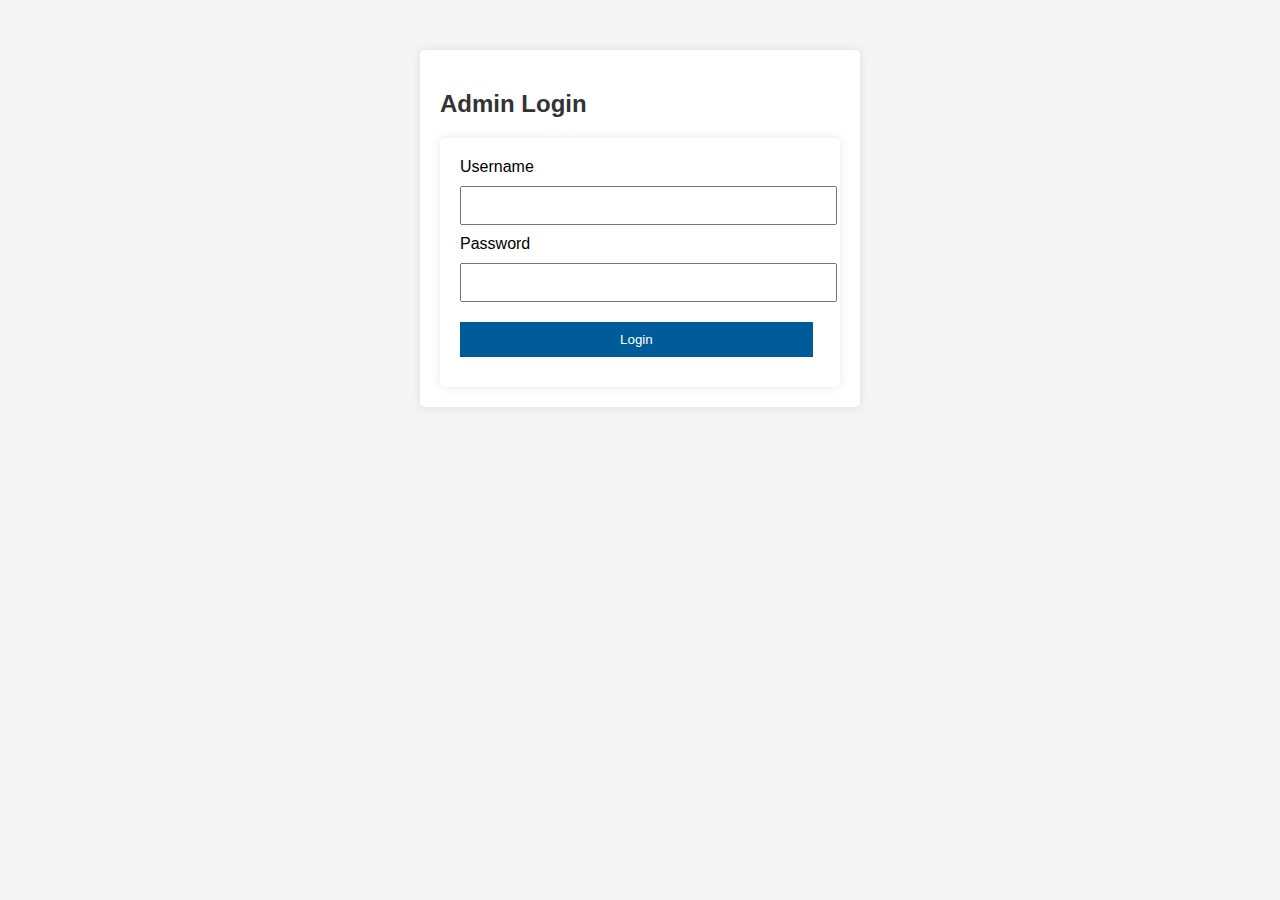
<file: Admin/login.html>
<!DOCTYPE html>
<html lang="en">
<head>
    <meta charset="UTF-8">
    <meta name="viewport" content="width=device-width, initial-scale=1.0">
    <title>Admin Login - Hospital</title>
    <link rel="stylesheet" href="../css/style.css">
</head>
<body>
    <div class="login-container">
        <h2>Admin Login</h2>
        <form method="POST" action="./admin_dashboard.php">
            <label for="username">Username</label>
            <input type="text" id="username" name="username" required>
            
            <label for="password">Password</label>
            <input type="password" id="password" name="password" required>
            
            <button type="submit">Login</button>
        </form>
    </div>
</body>
</html>
</file>
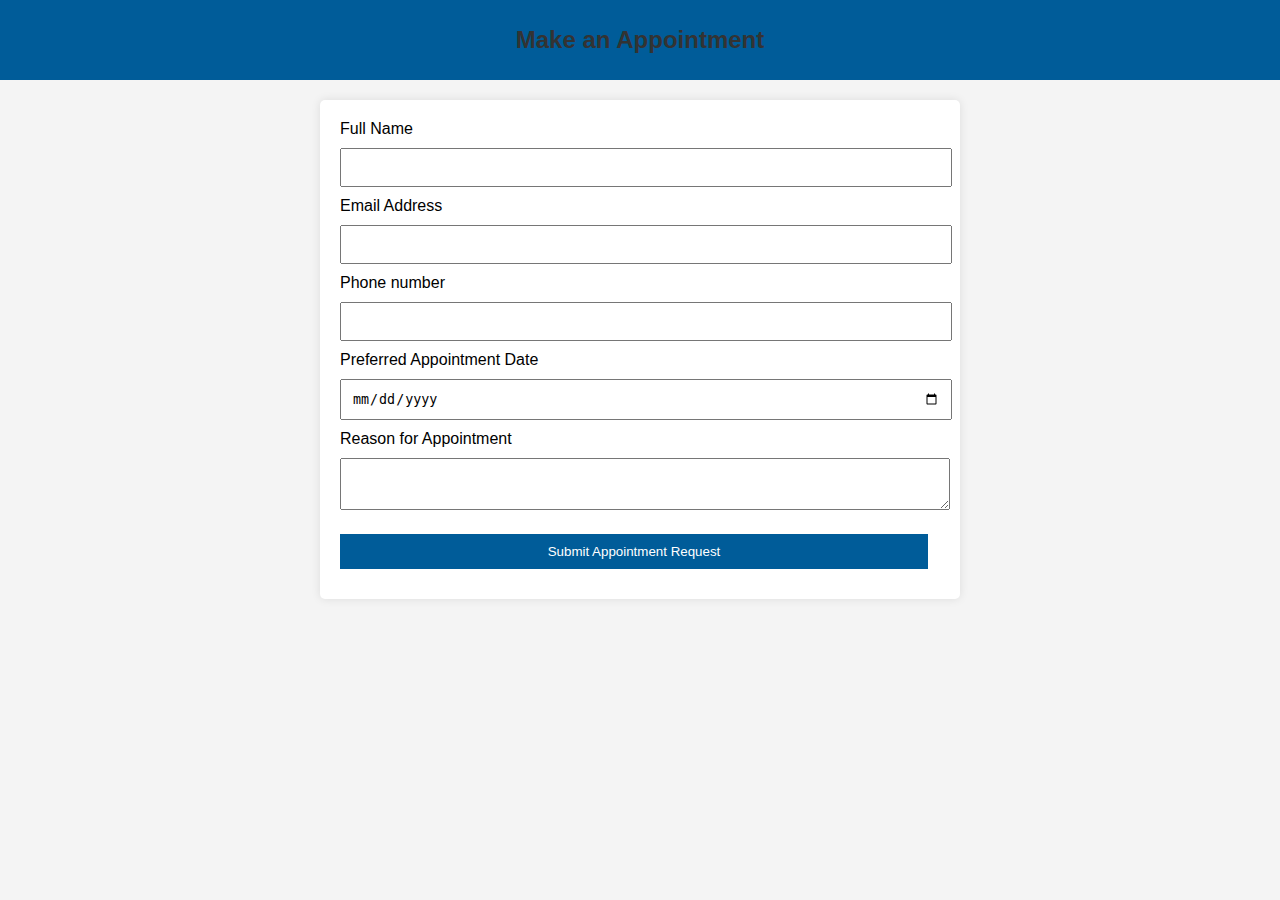
<file: User/appoinment.html>
<!DOCTYPE html>
<html lang="en">
<head>
    <meta charset="UTF-8">
    <meta name="viewport" content="width=device-width, initial-scale=1.0">
    <title>Make an Appointment</title>
    <link rel="stylesheet" href="../css/style.css">
</head>
<body>
    <header>
        <h1>Make an Appointment</h1>
    </header>
    
    <section>
        <form action="appointment-confirmation.html" method="post">
            <label for="name">Full Name</label>
            <input type="text" id="name" name="name" required>
            
            <label for="email">Email Address</label>
            <input type="email" id="email" name="email" required>

            
            <label for="phone">Phone number</label>
            <input type="tel" id="number" name="number" pattern="[6-9]\d{9}" maxlength="10" required> <br>
            
            <label for="date">Preferred Appointment Date</label>
            <input type="date" id="date" name="date" required>
            
            <label for="reason">Reason for Appointment</label>
            <textarea id="reason" name="reason" required></textarea>
            
            <button type="submit">Submit Appointment Request</button>
        </form>
    </section>
</body>
</html>
</file>
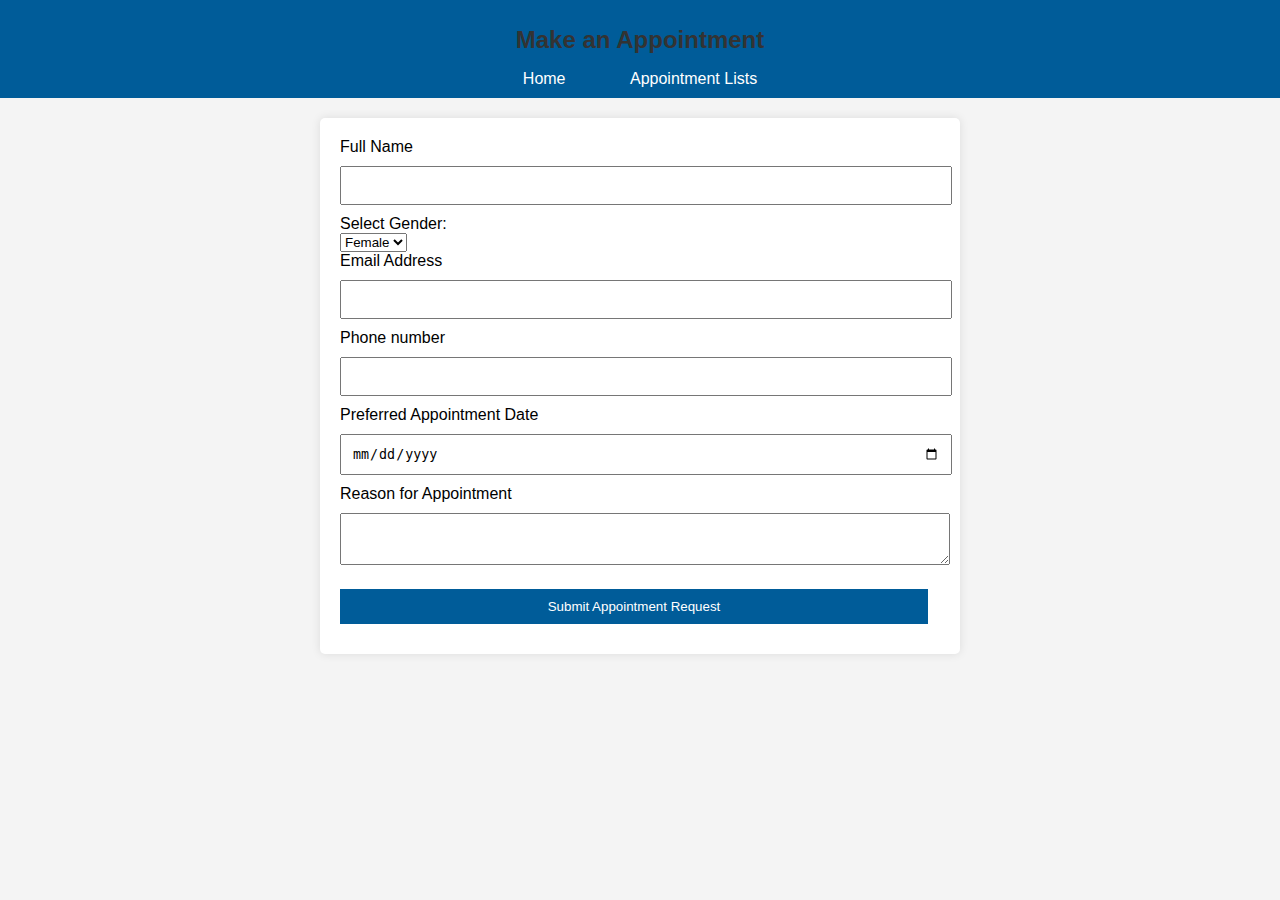
<file: User/appointment.html>
<!DOCTYPE html>
<html lang="en">
<head>
    <meta charset="UTF-8">
    <meta name="viewport" content="width=device-width, initial-scale=1.0">
    <title>Make an Appointment</title>
    <link rel="stylesheet" href="../css/style.css">
</head>
<body>
    <header>
        <h1>Make an Appointment</h1>
        <nav>
            <a href="index.html">Home</a>
            <a href="appointment-confirmation.php">Appointment Lists</a>
            
        </nav>
    </header>
    
    <section>
        <form action="appointment-confirmation.php" method="post">
            <label for="name">Full Name</label>
            <input type="text" id="name" name="name" required>

            <label for="gender">Select Gender:</label><br>
                <select id="gender" name="gender">
                    <option value="Male" >Male</option>
                    <option value="Female" selected>Female</option>
                    <option value="Other">Other</option>
                </select><br>
            
            <label for="email">Email Address</label>
            <input type="email" id="email" name="email" required>

            
            <label for="number">Phone number</label>
            <input type="tel" id="number" name="number" pattern="[6-9]\d{9}" maxlength="10" required> <br>
            
            <label for="date">Preferred Appointment Date</label>
            <input type="date" id="date" name="date" required>
            
            <label for="reason">Reason for Appointment</label>
            <textarea id="reason" name="reason" required></textarea>
            
            <button type="submit">Submit Appointment Request</button>
        </form>
    </section>
</body>
</html>
</file>
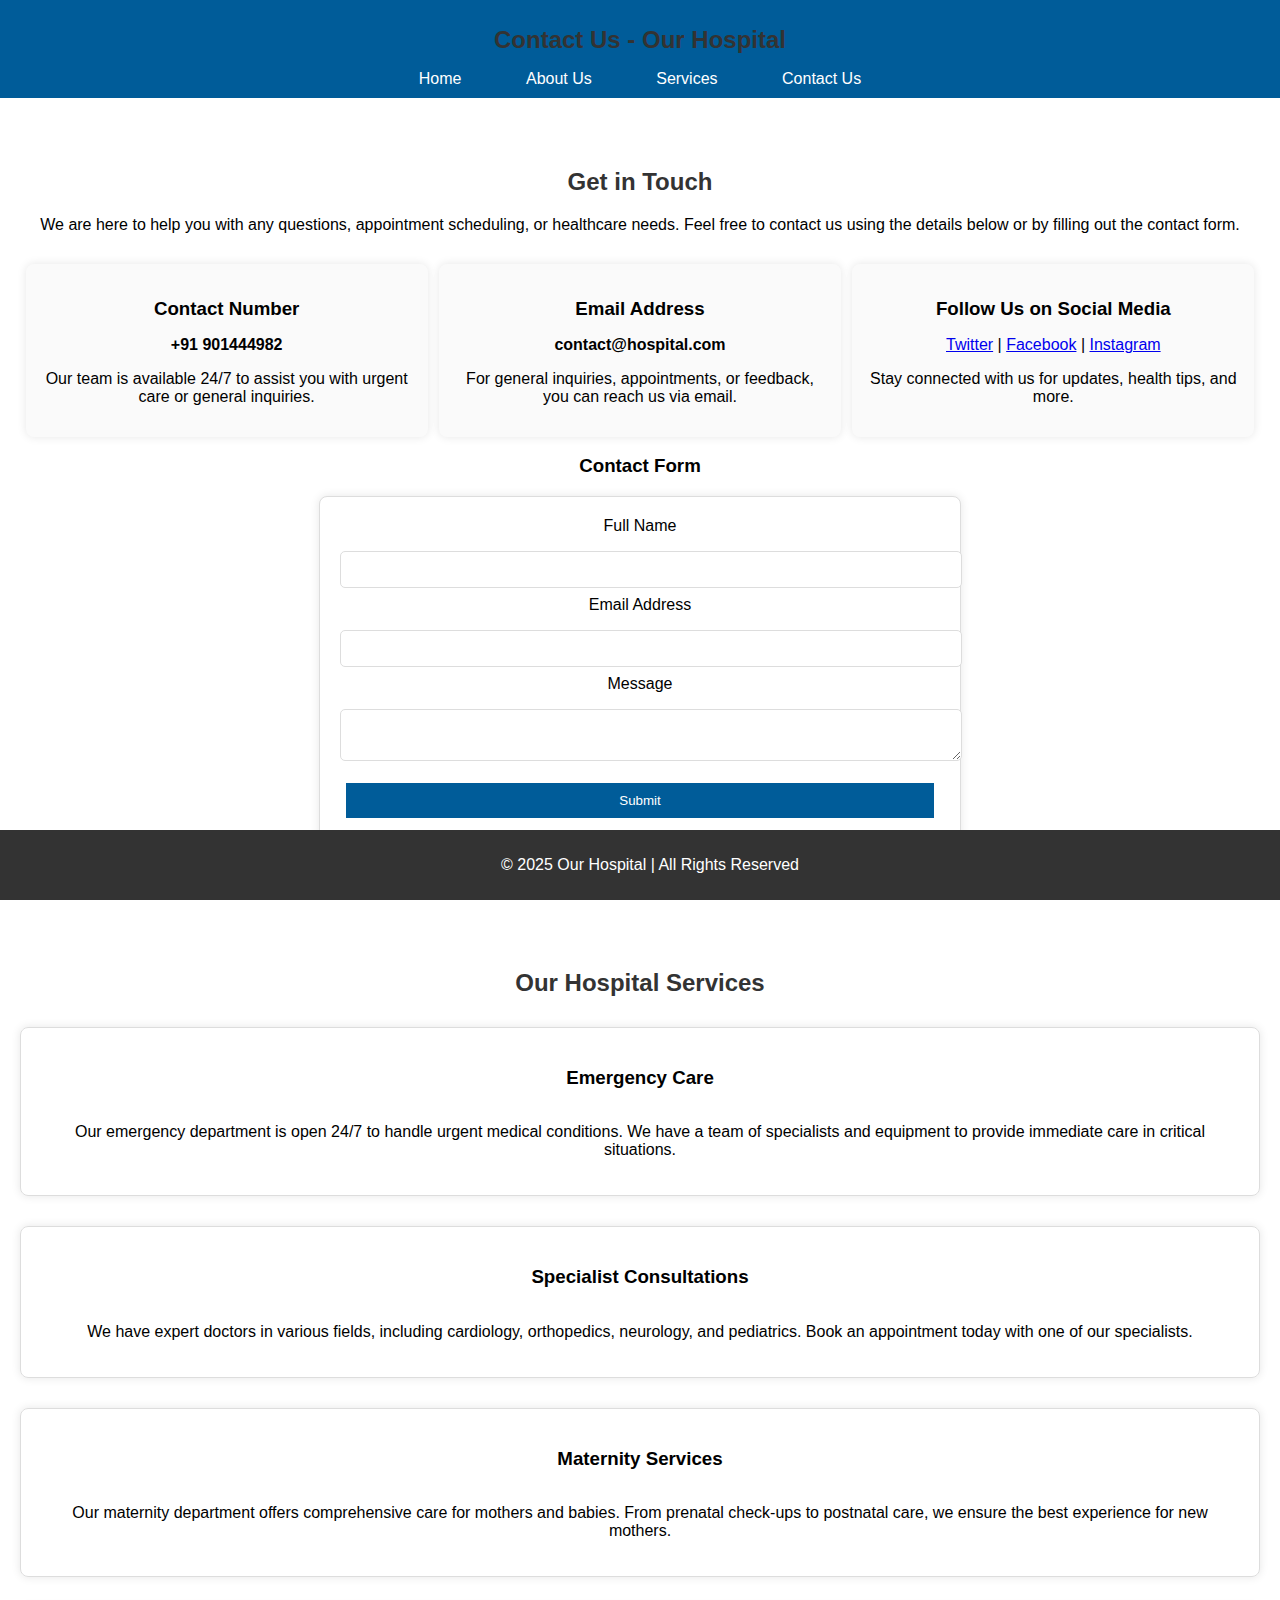
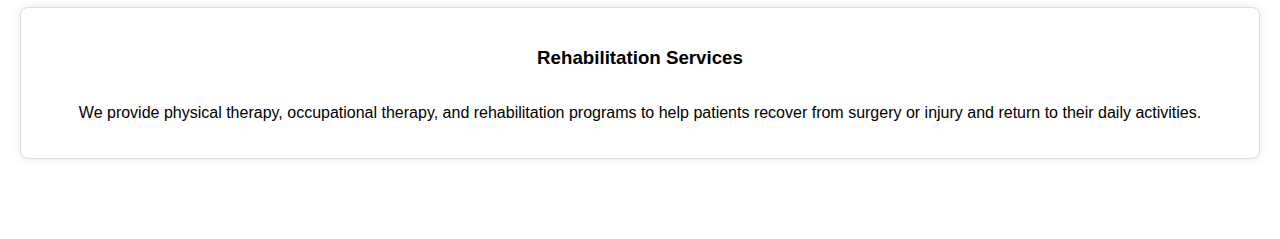
<file: User/contact.html>
<!DOCTYPE html>
<html lang="en">
<head>
    <meta charset="UTF-8">
    <meta name="viewport" content="width=device-width, initial-scale=1.0">
    <title>Contact Us - Hospital</title>
    <link rel="stylesheet" href="../css/style.css">
</head>
<body>
    <header>
        <h1>Contact Us - Our Hospital</h1>
        <nav>
            <a href="index.html">Home</a>
            <a href="about.html">About Us</a>
            <a href="services.html">Services</a>
            
            <a href="contact.html">Contact Us</a>
        </nav>
    </header>

    <section class="contact-info">
        <h2>Get in Touch</h2>
        <p>We are here to help you with any questions, appointment scheduling, or healthcare needs. Feel free to contact us using the details below or by filling out the contact form.</p>
        
        <div class="contact-details">
            <div class="contact-item">
                <h3>Contact Number</h3>
                <p><strong>+91 901444982</strong></p>
                <p>Our team is available 24/7 to assist you with urgent care or general inquiries.</p>
            </div>

            <div class="contact-item">
                <h3>Email Address</h3>
                <p><strong>contact@hospital.com</strong></p>
                <p>For general inquiries, appointments, or feedback, you can reach us via email.</p>
            </div>

            <div class="contact-item">
                <h3>Follow Us on Social Media</h3>
                <p>
                    <a href="https://twitter.com/hospital" target="_blank">Twitter</a> |
                    <a href="https://www.facebook.com/hospital" target="_blank">Facebook</a> |
                    <a href="https://www.instagram.com/hospital" target="_blank">Instagram</a>
                </p>
                <p>Stay connected with us for updates, health tips, and more.</p>
            </div>
        </div>

        <h3>Contact Form</h3>
        <form action="submit-form.php" method="POST" class="contact-form">
            <label for="name">Full Name</label>
            <input type="text" id="name" name="name" required>

            <label for="email">Email Address</label>
            <input type="email" id="email" name="email" required>

            <label for="message">Message</label>
            <textarea id="message" name="message" required></textarea>

            <button type="submit">Submit</button>
        </form>
    </section>

    <section class="hospital-services">
        <h2>Our Hospital Services</h2>
        <div class="service-item">
            <h3>Emergency Care</h3>
            <p>Our emergency department is open 24/7 to handle urgent medical conditions. We have a team of specialists and equipment to provide immediate care in critical situations.</p>
        </div>

        <div class="service-item">
            <h3>Specialist Consultations</h3>
            <p>We have expert doctors in various fields, including cardiology, orthopedics, neurology, and pediatrics. Book an appointment today with one of our specialists.</p>
        </div>

        <div class="service-item">
            <h3>Maternity Services</h3>
            <p>Our maternity department offers comprehensive care for mothers and babies. From prenatal check-ups to postnatal care, we ensure the best experience for new mothers.</p>
        </div>

        <div class="service-item">
            <h3>Rehabilitation Services</h3>
            <p>We provide physical therapy, occupational therapy, and rehabilitation programs to help patients recover from surgery or injury and return to their daily activities.</p>
        </div>
    </section>

    <footer>
        <p>&copy; 2025 Our Hospital | All Rights Reserved</p>
    </footer>
</body>
</html>
</file>
<file: css/style.css>
body {
    font-family: Arial, sans-serif;
    margin: 0;
    padding: 0;
    background-color: #f4f4f4;
}

header {
    background-color: #005c99;
    color: white;
    padding: 10px 0;
    text-align: center;
}

nav a {
    margin: 0 30px;
    color: white;
    text-decoration: none;
}

h1, h2 {
    font-size: 24px;
    color: #333;
}

section {
    padding: 20px;
}

input, textarea, button {
    width: 98%;
    padding: 10px;
    margin: 10px 0;
}

button {
    background-color: #005c99;
    color: white;
    border: none;
    cursor: pointer;
}

button:hover {
    background-color: #004080;
}

form {
    max-width: 600px;
    margin: 0 auto;
    background-color: #fff;
    padding: 20px;
    border-radius: 5px;
    box-shadow: 0 0 10px rgba(0, 0, 0, 0.1);
}


.country-code {
    background-color: #f4f4f4;
    border: 1px solid #ddd;
    padding: 10px;
    border-radius: 5px 0 0 5px;
    font-size: 16px;
}
.phone-number {
    padding: 10px;
    font-size: 16px;
    border: 1px solid #ddd;
    border-radius: 0 5px 5px 0;
    width: 200px;
}
.login-container {
    max-width: 400px;
    margin: 50px auto;
    background-color: #fff;
    padding: 20px;
    border-radius: 5px;
    box-shadow: 0 0 10px rgba(0, 0, 0, 0.1);
}
.search-bar {
    margin-top: 20px;
    text-align: center;
}
.search-bar input {
    width: 300px;
    padding: 10px;
    font-size: 16px;
    border-radius: 5px;
    border: 1px solid #ddd;
}
.hospital-images {
    display: flex;
    justify-content: space-around;
    margin: 20px 0;
}
.hospital-images img {
    width: 30%;
    border-radius: 8px;
    box-shadow: 0 4px 8px rgba(0, 0, 0, 0.1);
}
.content {
    margin: 20px;
    padding: 20px;
    background-color: white;
    border-radius: 8px;
    box-shadow: 0 4px 8px rgba(0, 0, 0, 0.1);
}
.precautions {
    margin-top: 20px;
    padding: 10px;
    background-color: #fff3e0;
    border-radius: 5px;
}

.services-section {
    padding: 50px 20px;
    background-color: #ffffff;
    text-align: center;
}

.service-item {
    display: flex;
    flex-wrap: wrap;
    justify-content: center;
    margin-bottom: 30px;
    padding: 20px;
    border: 1px solid #ddd;
    border-radius: 8px;
    box-shadow: 0 0 10px rgba(0, 0, 0, 0.1);
}

.service-item img {
    width: 100%;
    max-width: 300px;
    border-radius: 8px;
    margin-right: 20px;
}

.service-description {
    max-width: 600px;
    text-align: left;
}

.about-section {
    padding: 50px 20px;
    background-color: #ffffff;
    text-align: center;
}

.founder-ceo {
    display: flex;
    align-items: center;
    justify-content: center;
    flex-wrap: wrap;
    margin-top: 30px;
    padding: 20px;
    border: 1px solid #ddd;
    border-radius: 8px;
    box-shadow: 0 0 10px rgba(0, 0, 0, 0.1);
}

.founder-img {
    border-radius: 50%;
    width: 200px;
    height: 200px;
    margin-right: 20px;
}

.hospital-doctors, .extra-content {
    margin-top: 30px;
    padding: 20px;
    border: 1px solid #ddd;
    border-radius: 8px;
    box-shadow: 0 0 10px rgba(0, 0, 0, 0.1);
}

.contact-info {
    padding: 50px 20px;
    background-color: #ffffff;
    text-align: center;
}

.contact-details {
    display: flex;
    justify-content: space-around;
    margin-top: 30px;
}

.contact-item {
    width: 30%;
    padding: 15px;
    border-radius: 8px;
    box-shadow: 0 0 10px rgba(0, 0, 0, 0.1);
    background-color: #fafafa;
}

.contact-item h3 {
    margin-bottom: 10px;
}

.contact-form {
    max-width: 600px;
    margin: 0 auto;
    padding: 20px;
    border: 1px solid #ddd;
    border-radius: 8px;
    background-color: #fff;
}

.contact-form label {
    display: block;
    margin-bottom: 8px;
}

.contact-form input, .contact-form textarea {
    width: 100%;
    padding: 10px;
    margin: 8px 0;
    border-radius: 5px;
    border: 1px solid #ddd;
}

.contact-form button {
    background-color: #005c99;
    color: white;
    border: none;
    cursor: pointer;
    padding: 10px 20px;
    margin-top: 10px;
}

.contact-form button:hover {
    background-color: #004080;
}

.hospital-services {
    padding: 50px 20px;
    background-color: #ffffff;
    text-align: center;
}

.service-item {
    margin-top: 30px;
    padding: 20px;
    border: 1px solid #ddd;
    border-radius: 8px;
    box-shadow: 0 0 10px rgba(0, 0, 0, 0.1);
}
table {
    width: 100%;
    border-collapse: collapse;
    margin-top: 20px;
    border-radius: 8px;
    overflow: hidden;
}

table th, table td {
    padding: 12px 15px;
    text-align: left;
    border: 1px solid #ddd;
}

table th {
    background-color: #4CAF50;
    color: white;
}

table tr:nth-child(even) {
    background-color: #f9f9f9;
}

table tr:hover {
    background-color: #f1f1f1;
}

/* Button Styling */
.btn {
    background-color: #4CAF50;
    color: white;
    padding: 10px 15px;
    border: none;
    border-radius: 5px;
    cursor: pointer;
    text-decoration: none;
}

.btn:hover {
    background-color: #45a049;
}

/* Dashboard header */
.header {
    background-color: #333;
    color: #fff;
    padding: 15px;
    text-align: center;
    border-radius: 8px 8px 0 0;
}

/* Sidebar (if needed) */
.sidebar {
    width: 250px;
    background-color: #333;
    color: white;
    padding: 20px;
    border-radius: 8px;
    margin-right: 20px;
    float: left;
}

.sidebar h3 {
    margin-top: 0;
}

/* Clearfix for layout */
.clearfix {
    clear: both;
}

footer {
    background-color: #333;
    color: white;
    text-align: center;
    padding: 10px;
    position: fixed;
    width: 100%;
    bottom: 0;
    
}

.va{
    
   
   
    box-shadow: 0px;
    display:inline;
    
    max-width: 600px;
    margin: 0 auto;
    background-color: #e50d0d;
    padding: 0px;
    border:none;
    box-shadow: 0px;
    
}
</file>
